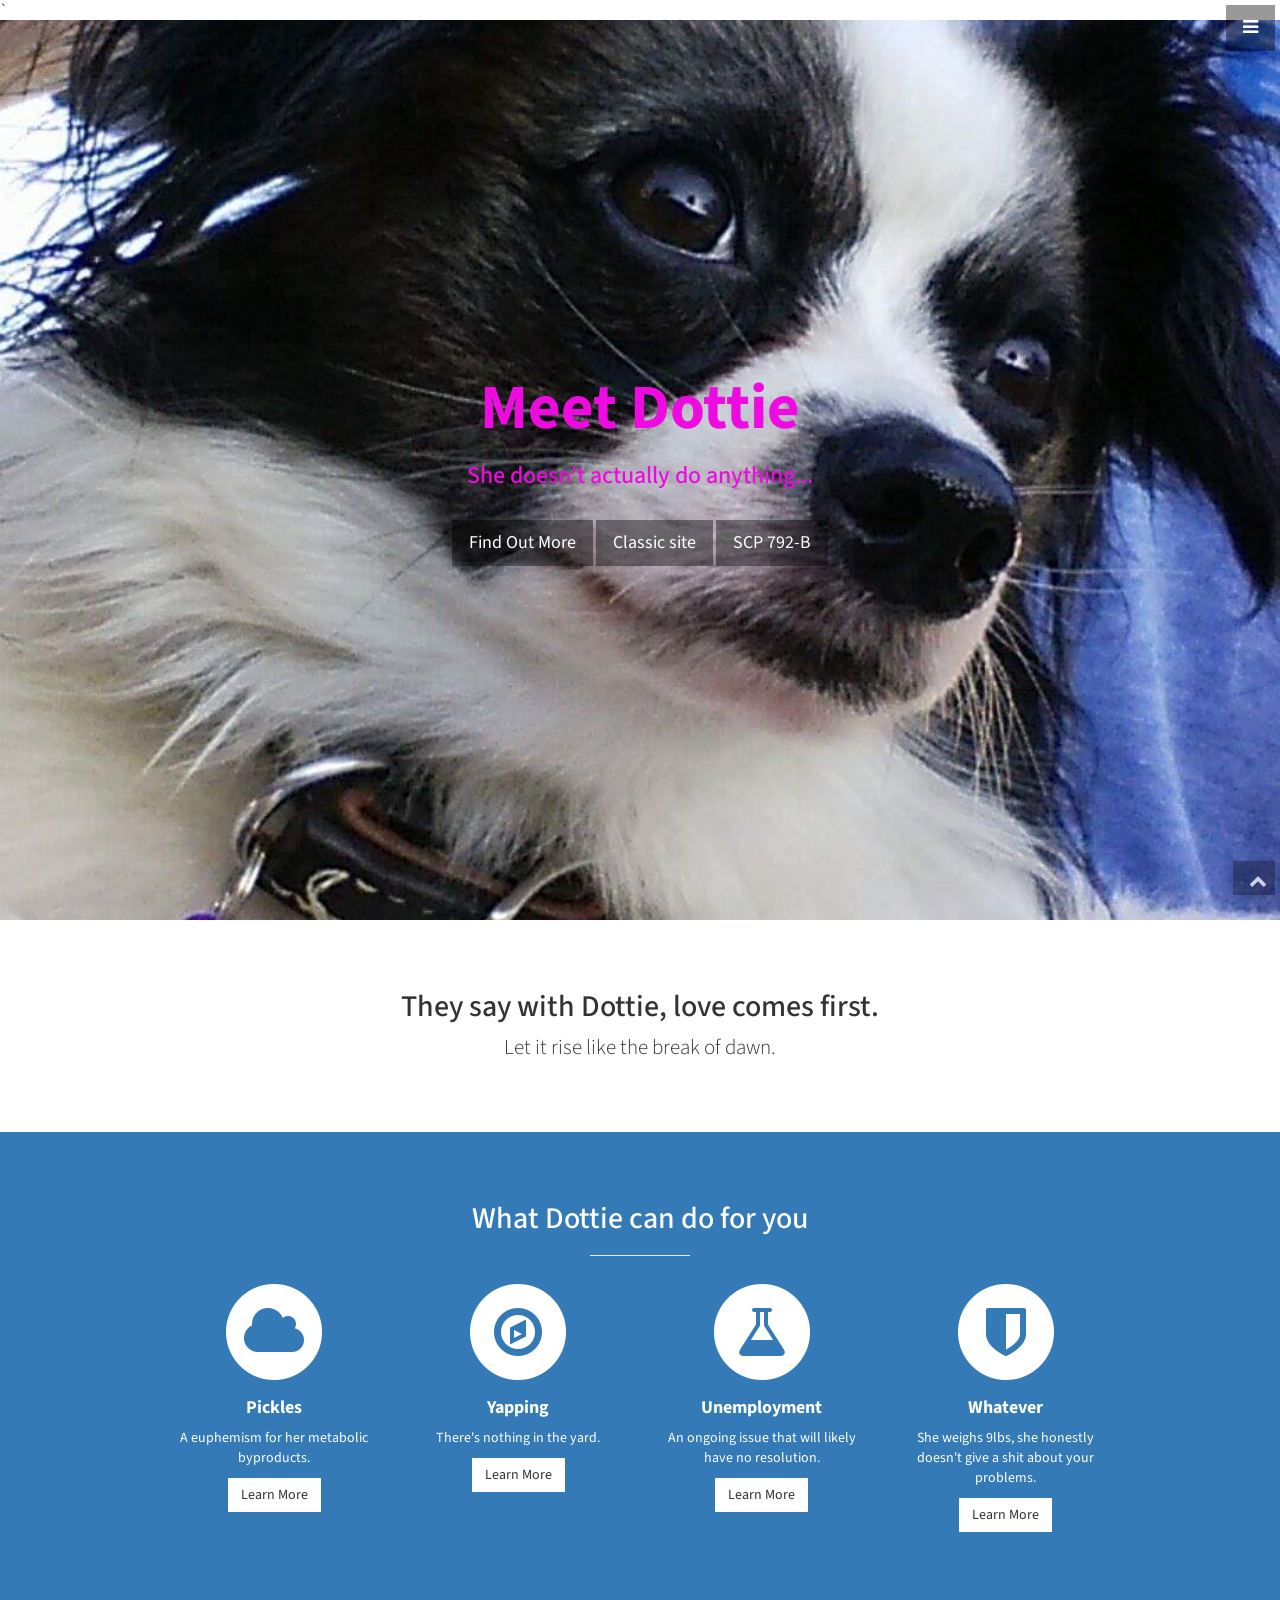
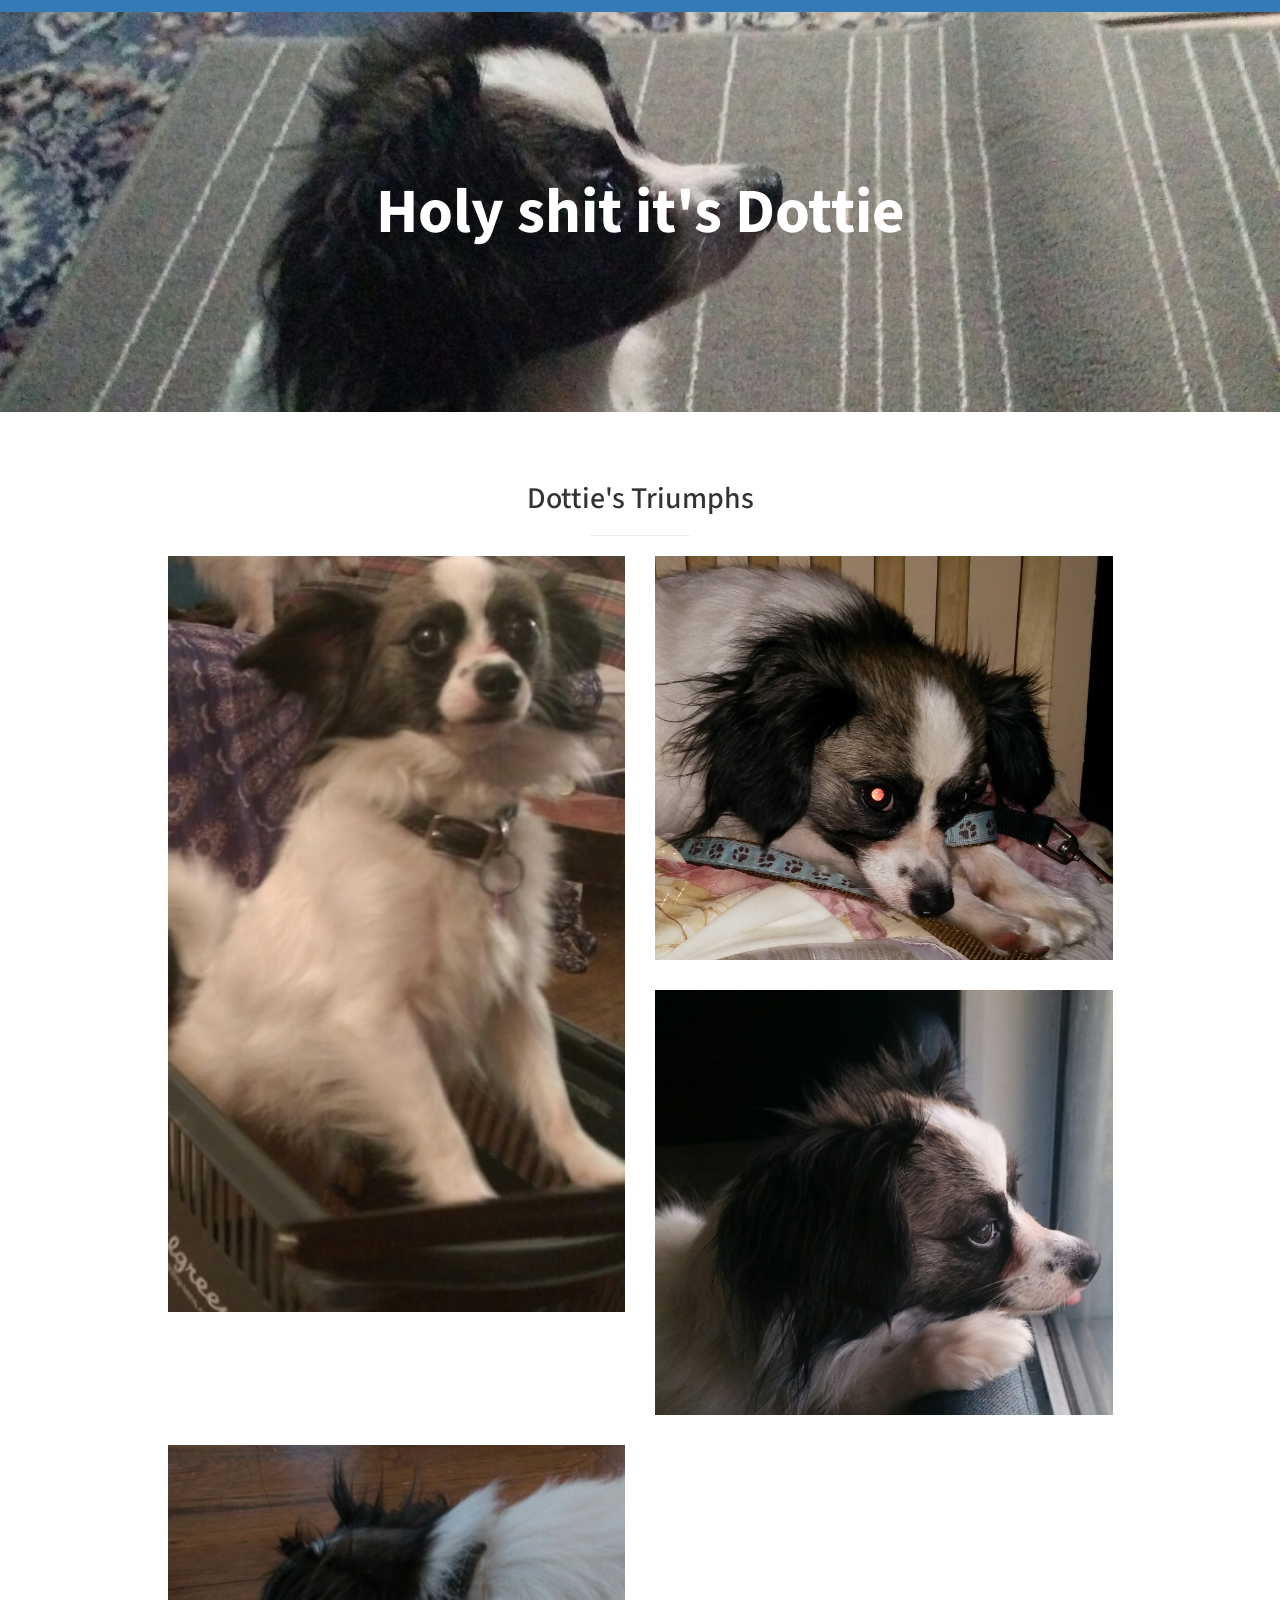
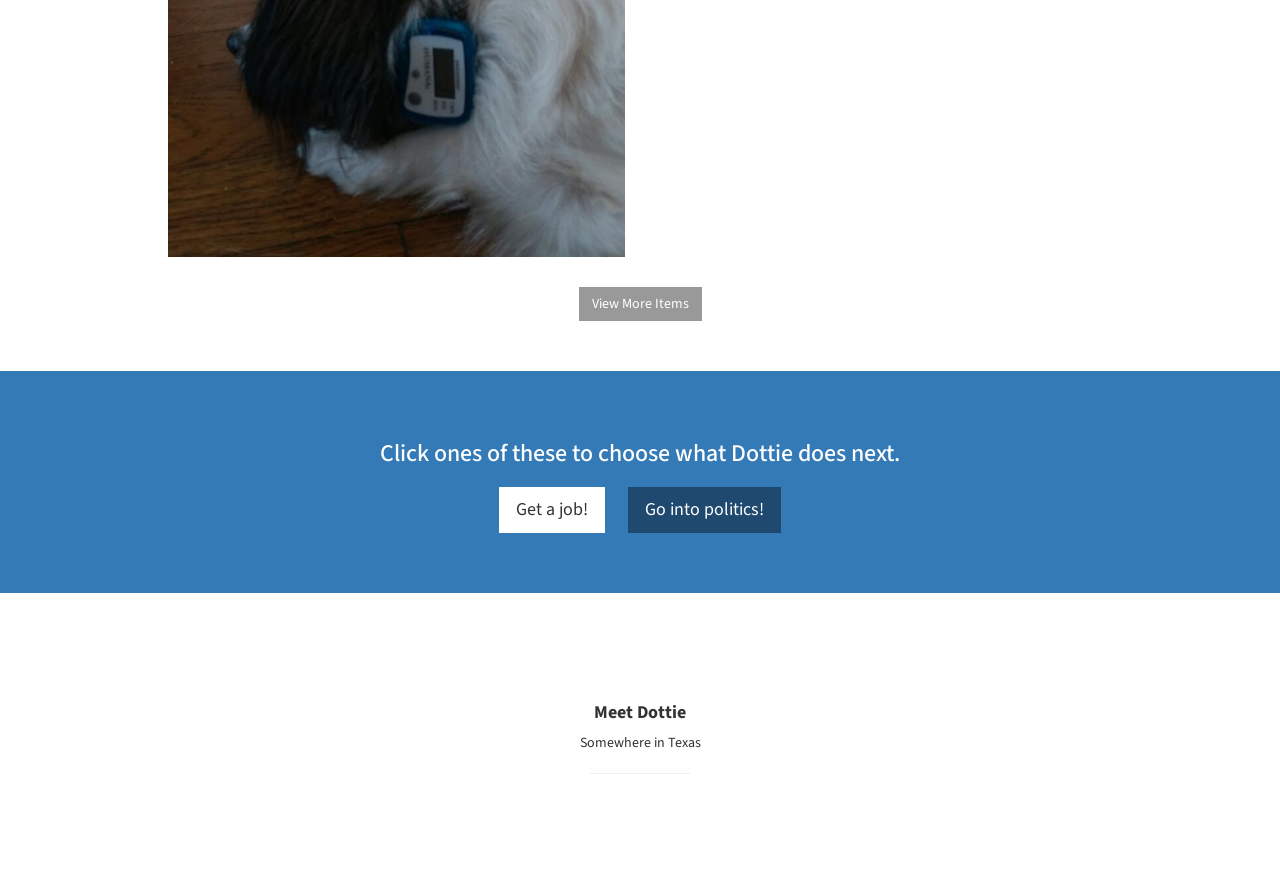
<file: index.html>
<!DOCTYPE html>
<html lang="en">

<head>

    <meta charset="utf-8">
    <meta http-equiv="X-UA-Compatible" content="IE=edge">
    <meta name="viewport" content="width=device-width, initial-scale=1">
    <meta name="description" content="">
    <meta name="author" content="">

    <title>All hail Dottie</title>

    <!-- Bootstrap Core CSS -->
    <link href="css/bootstrap.min.css" rel="stylesheet">

    <!-- Custom CSS -->
    <link href="css/stylish-portfolio.css" rel="stylesheet">

    <!-- Custom Fonts -->
    <link href="font-awesome/css/font-awesome.min.css" rel="stylesheet" type="text/css">
    <link href="https://fonts.googleapis.com/css?family=Source+Sans+Pro:300,400,700,300italic,400italic,700italic" rel="stylesheet" type="text/css">

    <!-- HTML5 Shim and Respond.js IE8 support of HTML5 elements and media queries -->
    <!-- WARNING: Respond.js doesn't work if you view the page via file:// -->
    <!--[if lt IE 9]>
        <script src="https://oss.maxcdn.com/libs/html5shiv/3.7.0/html5shiv.js"></script>
        <script src="https://oss.maxcdn.com/libs/respond.js/1.4.2/respond.min.js"></script>
    <![endif]-->
`
</head>

<body>

    <!-- Navigation -->
    <a id="menu-toggle" href="#" class="btn btn-dark btn-lg toggle"><i class="fa fa-bars"></i></a>
    <nav id="sidebar-wrapper">
        <ul class="sidebar-nav">
            <a id="menu-close" href="#" class="btn btn-light btn-lg pull-right toggle"><i class="fa fa-times"></i></a>
            <li class="sidebar-brand">
                <a href="#top" onclick=$("#menu-close").click();>Start Bootstrap</a>
            </li>
            <li>
                <a href="#top" onclick=$("#menu-close").click();>Home</a>
            </li>
            <li>
                <a href="#about" onclick=$("#menu-close").click();>About</a>
            </li>
            <li>
                <a href="#services" onclick=$("#menu-close").click();>Services</a>
            </li>
            <li>
                <a href="#portfolio" onclick=$("#menu-close").click();>Portfolio</a>
            </li>
            <li>
                <a href="#contact" onclick=$("#menu-close").click();>Contact</a>
            </li>
        </ul>
    </nav>

    <!-- Header -->
    <header id="top" class="header">
        <div class="text-vertical-center">
            <h1><font color=MediumBlue">Meet Dottie</h1>
            <h3>She doesn't actually do anything...</h3>
            </font>
            <br>
            <a href="#about" class="btn btn-dark btn-lg">Find Out More</a>
            <a href="old.html" class="btn btn-dark btn-lg">Classic site</a>
            <a href="scp.html" class="btn btn-dark btn-lg">SCP 792-B</a>
        </div>
    </header>

    <!-- About -->
    <section id="about" class="about">
        <div class="container">
            <div class="row">
                <div class="col-lg-12 text-center">
                    <h2>They say with Dottie, love comes first.</h2>
                    <p class="lead">Let it rise like the break of dawn.</p>
                </div>
            </div>
            <!-- /.row -->
        </div>
        <!-- /.container -->
    </section>

    <!-- Services -->
    <!-- The circle icons use Font Awesome's stacked icon classes. For more information, visit http://fontawesome.io/examples/ -->
    <section id="services" class="services bg-primary">
        <div class="container">
            <div class="row text-center">
                <div class="col-lg-10 col-lg-offset-1">
                    <h2>What Dottie can do for you</h2>
                    <hr class="small">
                    <div class="row">
                        <div class="col-md-3 col-sm-6">
                            <div class="service-item">
                                <span class="fa-stack fa-4x">
                                <i class="fa fa-circle fa-stack-2x"></i>
                                <i class="fa fa-cloud fa-stack-1x text-primary"></i>
                            </span>
                                <h4>
                                    <strong>Pickles</strong>
                                </h4>
                                <p>A euphemism for her metabolic byproducts.</p>
                                <a href="#" class="btn btn-light">Learn More</a>
                            </div>
                        </div>
                        <div class="col-md-3 col-sm-6">
                            <div class="service-item">
                                <span class="fa-stack fa-4x">
                                <i class="fa fa-circle fa-stack-2x"></i>
                                <i class="fa fa-compass fa-stack-1x text-primary"></i>
                            </span>
                                <h4>
                                    <strong>Yapping</strong>
                                </h4>
                                <p>There's nothing in the yard.</p>
                                <a href="#" class="btn btn-light">Learn More</a>
                            </div>
                        </div>
                        <div class="col-md-3 col-sm-6">
                            <div class="service-item">
                                <span class="fa-stack fa-4x">
                                <i class="fa fa-circle fa-stack-2x"></i>
                                <i class="fa fa-flask fa-stack-1x text-primary"></i>
                            </span>
                                <h4>
                                    <strong>Unemployment</strong>
                                </h4>
                                <p>An ongoing issue that will likely have no resolution.</p>
                                <a href="#" class="btn btn-light">Learn More</a>
                            </div>
                        </div>
                        <div class="col-md-3 col-sm-6">
                            <div class="service-item">
                                <span class="fa-stack fa-4x">
                                <i class="fa fa-circle fa-stack-2x"></i>
                                <i class="fa fa-shield fa-stack-1x text-primary"></i>
                            </span>
                                <h4>
                                    <strong>Whatever</strong>
                                </h4>
                                <p>She weighs 9lbs, she honestly doesn't give a shit about your problems.</p>
                                <a href="#" class="btn btn-light">Learn More</a>
                            </div>
                        </div>
                    </div>
                    <!-- /.row (nested) -->
                </div>
                <!-- /.col-lg-10 -->
            </div>
            <!-- /.row -->
        </div>
        <!-- /.container -->
    </section>

    <!-- Callout -->
    <aside class="callout">
        <div class="text-vertical-center">
            <h1>Holy shit it's Dottie</h1>
        </div>
    </aside>

    <!-- Portfolio -->
    <section id="portfolio" class="portfolio">
        <div class="container">
            <div class="row">
                <div class="col-lg-10 col-lg-offset-1 text-center">
                    <h2>Dottie's Triumphs</h2>
                    <hr class="small">
                    <div class="row">
                        <div class="col-md-6">
                            <div class="portfolio-item">
                                <a href="#">
                                    <img class="img-portfolio img-responsive" src="dot/cart.jpg">
                                </a>
                            </div>
                        </div>
                        <div class="col-md-6">
                            <div class="portfolio-item">
                                <a href="#">
                                    <img class="img-portfolio img-responsive" src="dot/evil.jpg">
                                </a>
                            </div>
                        </div>
                        <div class="col-md-6">
                            <div class="portfolio-item">
                                <a href="#">
                                    <img class="img-portfolio img-responsive" src="dot/profile.jpg">
                                </a>
                            </div>
                        </div>
                        <div class="col-md-6">
                            <div class="portfolio-item">
                                <a href="#">
                                    <img class="img-portfolio img-responsive" src="dot/tracker.jpg">
                                </a>
                            </div>
                        </div>
                    </div>
                    <!-- /.row (nested) -->
                    <a href="#" class="btn btn-dark">View More Items</a>
                </div>
                <!-- /.col-lg-10 -->
            </div>
            <!-- /.row -->
        </div>
        <!-- /.container -->
    </section>

    <!-- Call to Action -->
    <aside class="call-to-action bg-primary">
        <div class="container">
            <div class="row">
                <div class="col-lg-12 text-center">
                    <h3>Click ones of these to choose what Dottie does next.</h3>
                    <a href="#" class="btn btn-lg btn-light">Get a job!</a>
                    <a href="#" class="btn btn-lg btn-dark">Go into politics!</a>
                </div>
            </div>
        </div>
    </aside>
    <!-- Footer -->
    <footer>
        <div class="container">
            <div class="row">
                <div class="col-lg-10 col-lg-offset-1 text-center">
                    <h4><strong>Meet Dottie</strong>
                    </h4>
                    <p>Somewhere in Texas
                    <br>
                    <hr class="small">
                </div>
            </div>
        </div>
        <a id="to-top" href="#top" class="btn btn-dark btn-lg"><i class="fa fa-chevron-up fa-fw fa-1x"></i></a>
    </footer>

    <!-- jQuery -->
    <script src="js/jquery.js"></script>

    <!-- Bootstrap Core JavaScript -->
    <script src="js/bootstrap.min.js"></script>

    <!-- Custom Theme JavaScript -->
    <script>
    // Closes the sidebar menu
    $("#menu-close").click(function(e) {
        e.preventDefault();
        $("#sidebar-wrapper").toggleClass("active");
    });
    // Opens the sidebar menu
    $("#menu-toggle").click(function(e) {
        e.preventDefault();
        $("#sidebar-wrapper").toggleClass("active");
    });
    // Scrolls to the selected menu item on the page
    $(function() {
        $('a[href*=#]:not([href=#],[data-toggle],[data-target],[data-slide])').click(function() {
            if (location.pathname.replace(/^\//, '') == this.pathname.replace(/^\//, '') || location.hostname == this.hostname) {
                var target = $(this.hash);
                target = target.length ? target : $('[name=' + this.hash.slice(1) + ']');
                if (target.length) {
                    $('html,body').animate({
                        scrollTop: target.offset().top
                    }, 1000);
                    return false;
                }
            }
        });
    });
    //#to-top button appears after scrolling
    var fixed = false;
    $(document).scroll(function() {
        if ($(this).scrollTop() > 250) {
            if (!fixed) {
                fixed = true;
                // $('#to-top').css({position:'fixed', display:'block'});
                $('#to-top').show("slow", function() {
                    $('#to-top').css({
                        position: 'fixed',
                        display: 'block'
                    });
                });
            }
        } else {
            if (fixed) {
                fixed = false;
                $('#to-top').hide("slow", function() {
                    $('#to-top').css({
                        display: 'none'
                    });
                });
            }
        }
    });
    // Disable Google Maps scrolling
    // See http://stackoverflow.com/a/25904582/1607849
    // Disable scroll zooming and bind back the click event
    var onMapMouseleaveHandler = function(event) {
        var that = $(this);
        that.on('click', onMapClickHandler);
        that.off('mouseleave', onMapMouseleaveHandler);
        that.find('iframe').css("pointer-events", "none");
    }
    var onMapClickHandler = function(event) {
            var that = $(this);
            // Disable the click handler until the user leaves the map area
            that.off('click', onMapClickHandler);
            // Enable scrolling zoom
            that.find('iframe').css("pointer-events", "auto");
            // Handle the mouse leave event
            that.on('mouseleave', onMapMouseleaveHandler);
        }
        // Enable map zooming with mouse scroll when the user clicks the map
    $('.map').on('click', onMapClickHandler);
    </script>

</body>

</html>
</file>
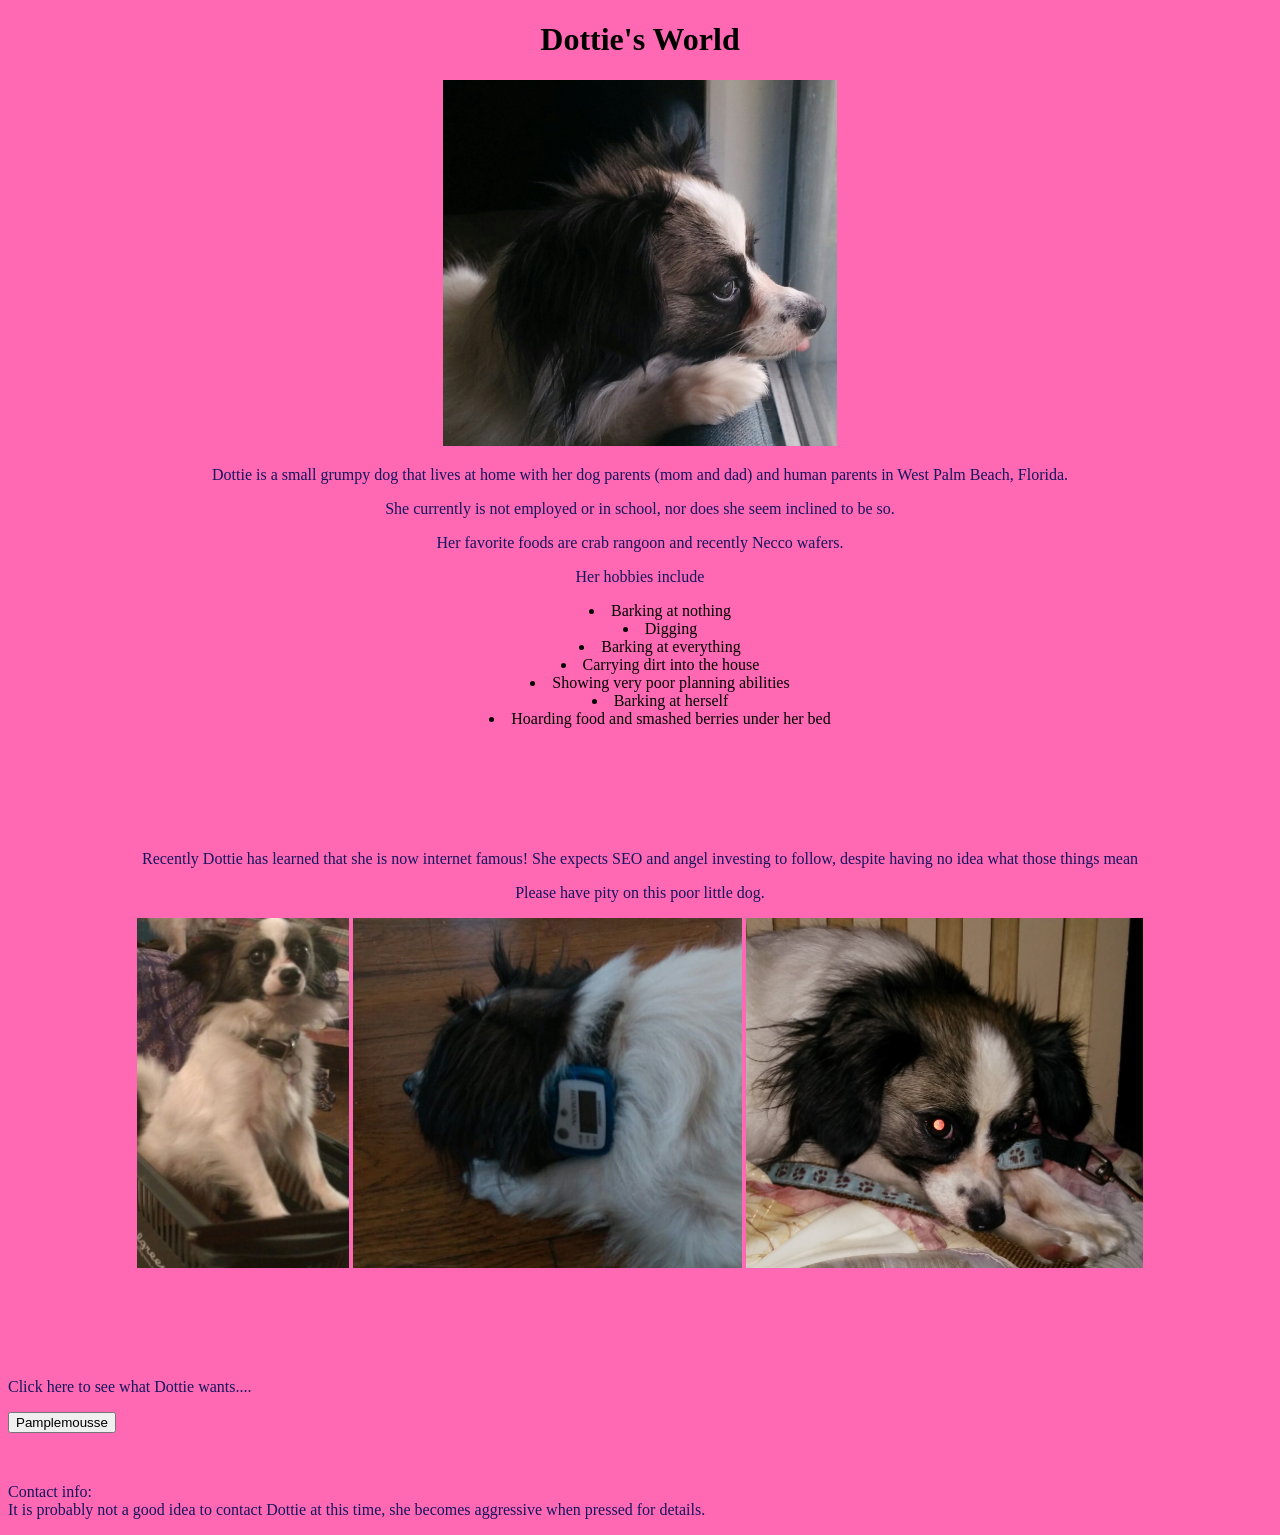
<file: old.html>
<!DOCTYPE html>
<!-- saved from url=(0738)https://s3.amazonaws.com/dazzlingdottie.com/index.html?X-Amz-Date=20170204T040237Z&X-Amz-Expires=300&X-Amz-Algorithm=AWS4-HMAC-SHA256&X-Amz-Signature=c0009ebdf0a5a84b54ae911f13a937ddd54d22629bc426de8e66eaaef8613fbc&X-Amz-Credential=ASIAILAFZGLB2PNH74UQ/20170204/us-east-1/s3/aws4_request&X-Amz-SignedHeaders=Host&x-amz-security-token=FQoDYXdzEOX//////////wEaDMzQhuQcJ4bhNnuyiyL6AT/bBRgTSUvPruwEzE5yU7vBzf3oeavjBiQ4mfsUYYLc7LNkPQ7dBpmvusYPiZD6HLLq9J%2BYLRyAJn04IoWbN6k0gbFt9SM7EO6DyAUWwarfglsfL1vf4WFvyWbLwSZcnbNNqsqYWmU6HCcmRhs5E71pShZ2vDAj4UHy0gue/c4Ug9rErJ06RWcDXDQV8k%2Br8MCLphVtCXU5JUaYnss4yX0FuhGnffJVDCEAA7/%2BSgiHbQUCBwkkk/8h6lTtUZiVaLlkoYYrkH4QzX00hz/0LeFAg5N85krXCt8eNyfA1Fz%2BlL1w0Lmhlos%2B%2BEz%2B5GYFZ3P0aaRwAVQIABEos6DVxAU%3D -->
<html><head><meta http-equiv="Content-Type" content="text/html; charset=UTF-8">

	<title>All about Dottie the tiny dog!</title>
	<style>
	  body {background-color:hotpink}
	  h1   {color:black;text-align:center}
	  p    {color:#14145E}
	</style>
</head>
<body>
<h1 align="center">Dottie's World</h1>

<div style="text-align: center;">
<img height="366" src="./old_img/profile.jpg"><p></p>
</div>

<p></p>

<p align="center">Dottie is a small grumpy dog that lives at home with her dog parents (mom and dad) and human parents in West Palm Beach, Florida.</p>

<p align="center">She currently is not employed or in school, nor does she seem inclined to be so.</p>

<p align="center">Her favorite foods are crab rangoon and recently Necco wafers.</p>

<p align="center">Her hobbies include</p>

<ul style="text-align: center; list-style-position: inside;">
	<li>Barking at nothing</li>
	<li>Digging</li>
	<li>Barking at everything</li>
	<li>Carrying dirt into the house</li>
	<li>Showing very poor planning abilities</li>
	<li>Barking at herself</li>
	<li>Hoarding food and smashed berries under her bed</li>
</ul>


<br>
<br>
<br>
<br>
<br>

<div style="text-align: center;">
<p>Recently Dottie has learned that she is now internet famous! She expects SEO and angel investing to follow, despite having no idea what those things mean</p>
<p>Please have pity on this poor little dog.</p>
<img height="350" src="./old_img/cart.jpg">
<img height="350" src="./old_img/tracker.jpg">
<img height="350" src="./old_img/evil.jpg">
</div>


<br>
<br>
<br>
<br>
<br>

<p id="dit1">Click here to see what Dottie wants....</p>
<button type="button" onclick="dotFunc()">Pamplemousse</button>



<script>
function dotFunc() {
    document.getElementById("dit1").innerHTML = "She wants the whole world!";
}
</script>

<p><br>

</p><p>Contact info:<br>
It is probably not a good idea to contact Dottie at this time, she becomes aggressive when pressed for details.</p>

<p></p>


</body></html>
</file>
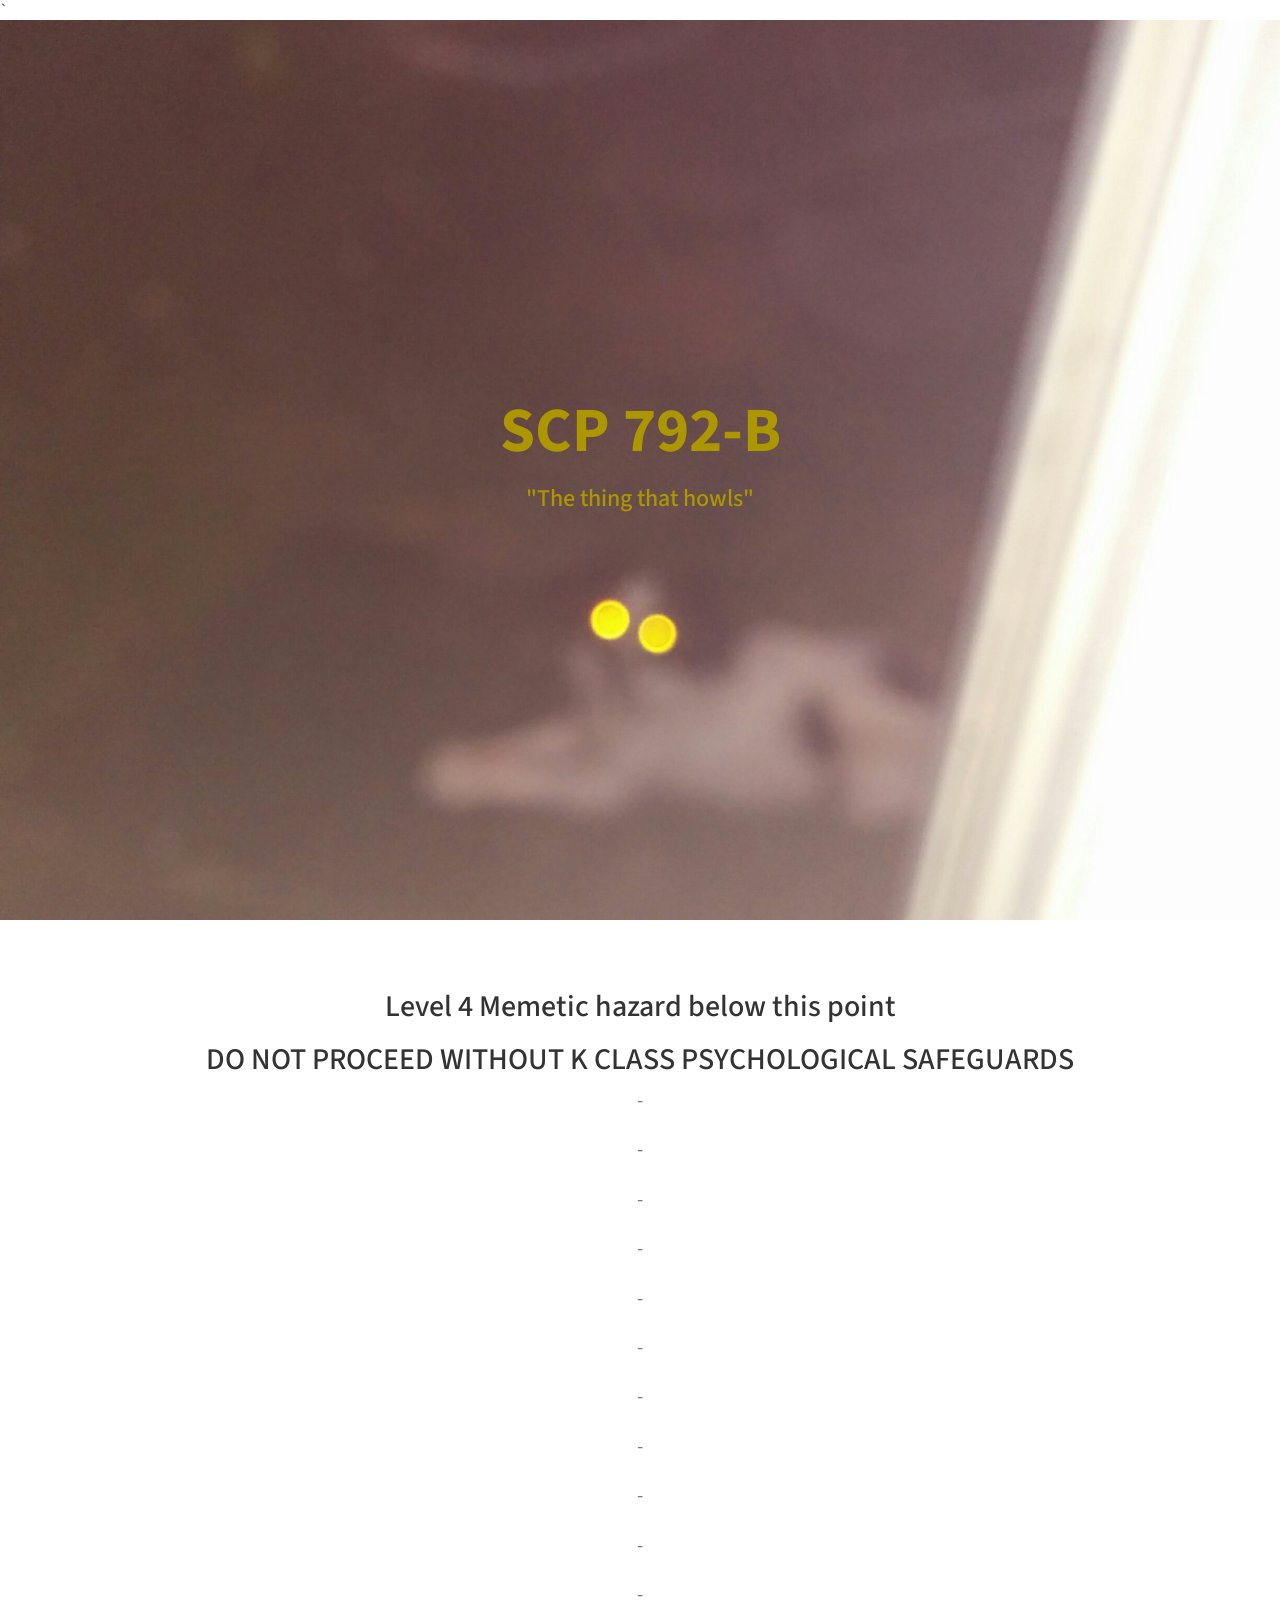
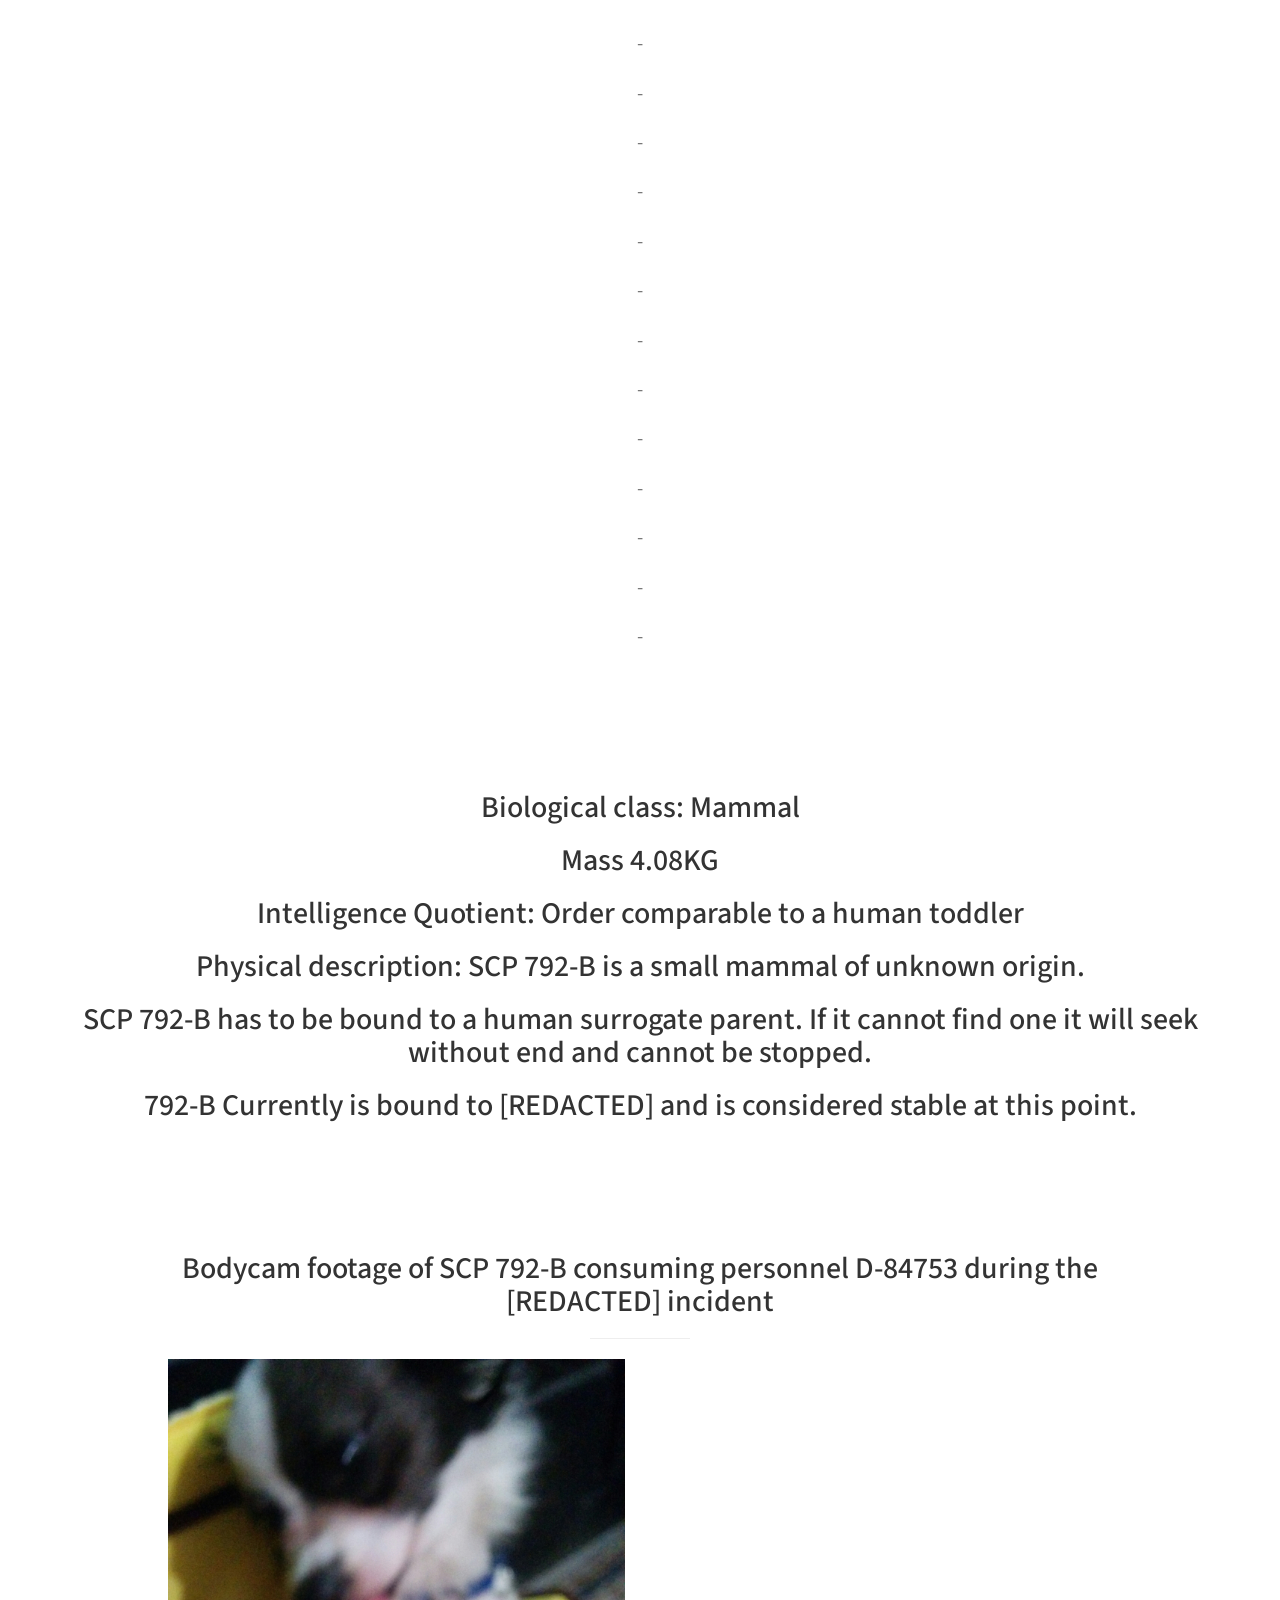
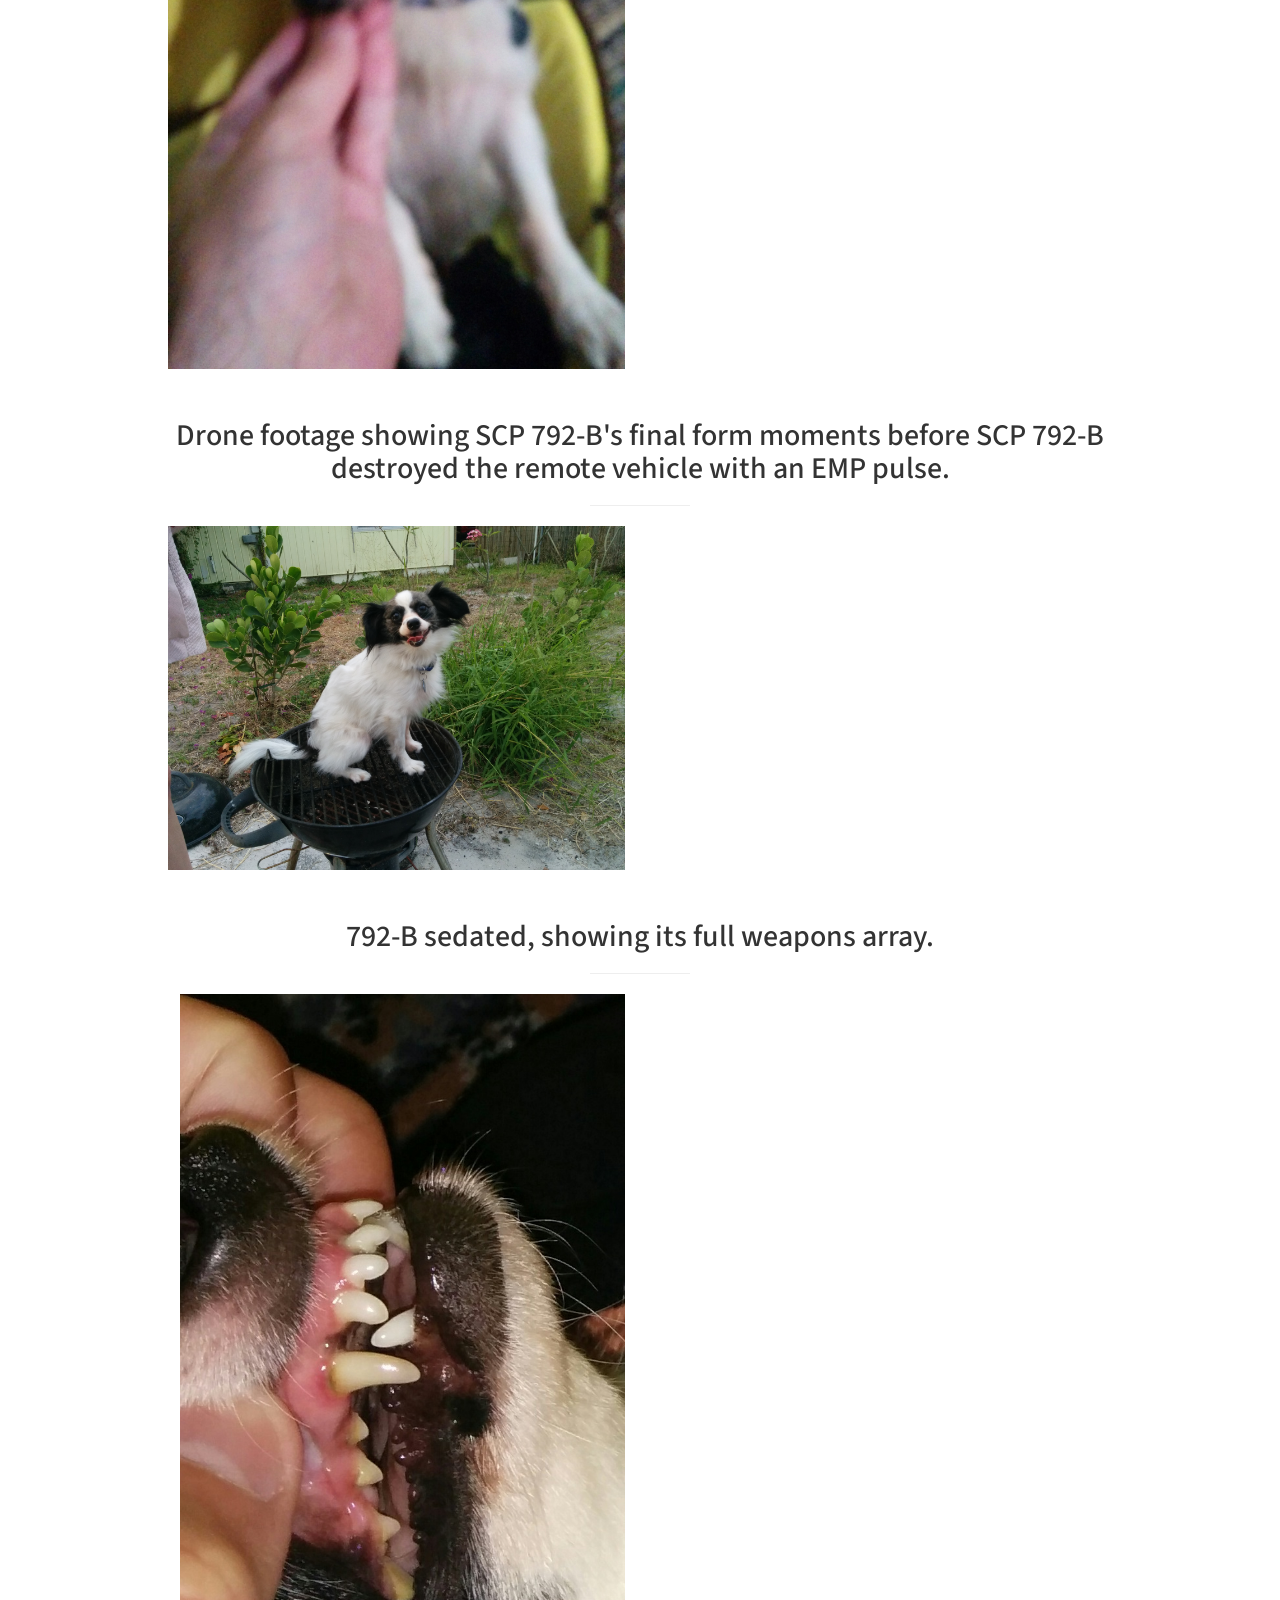
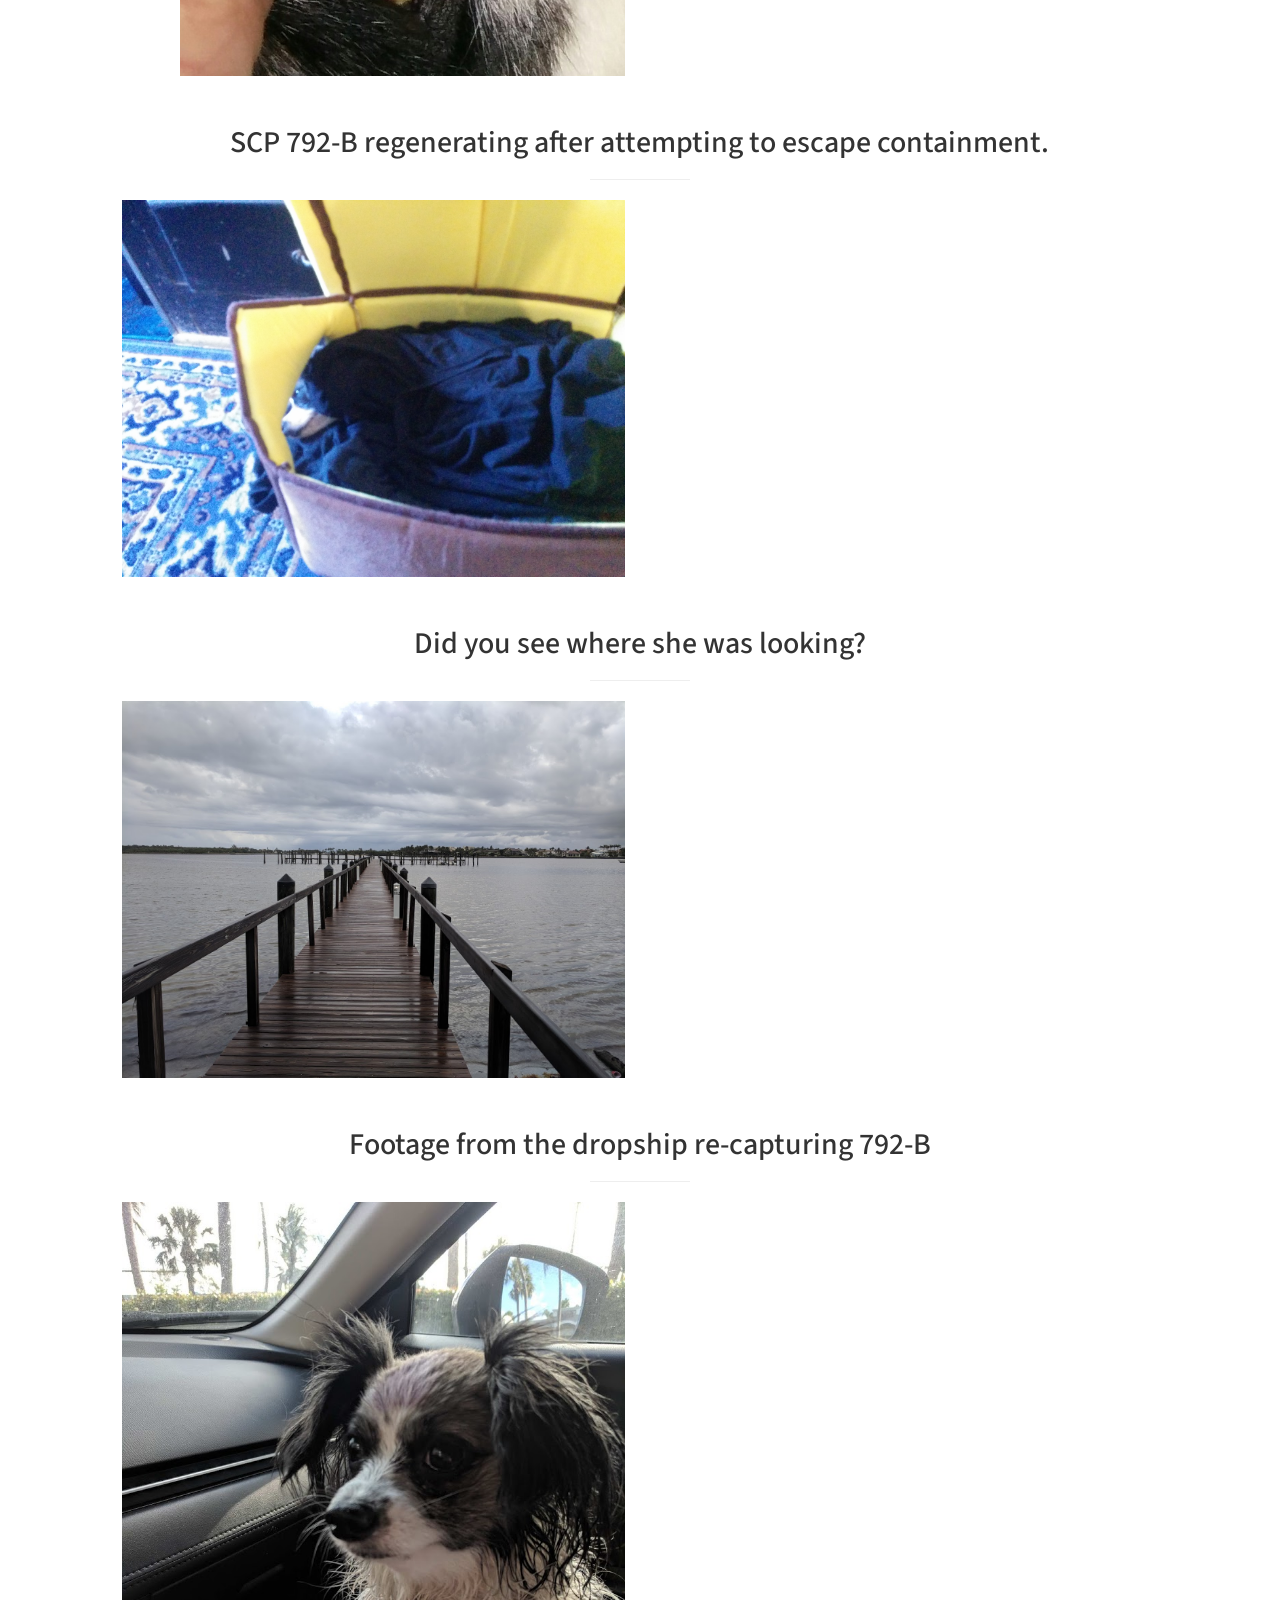
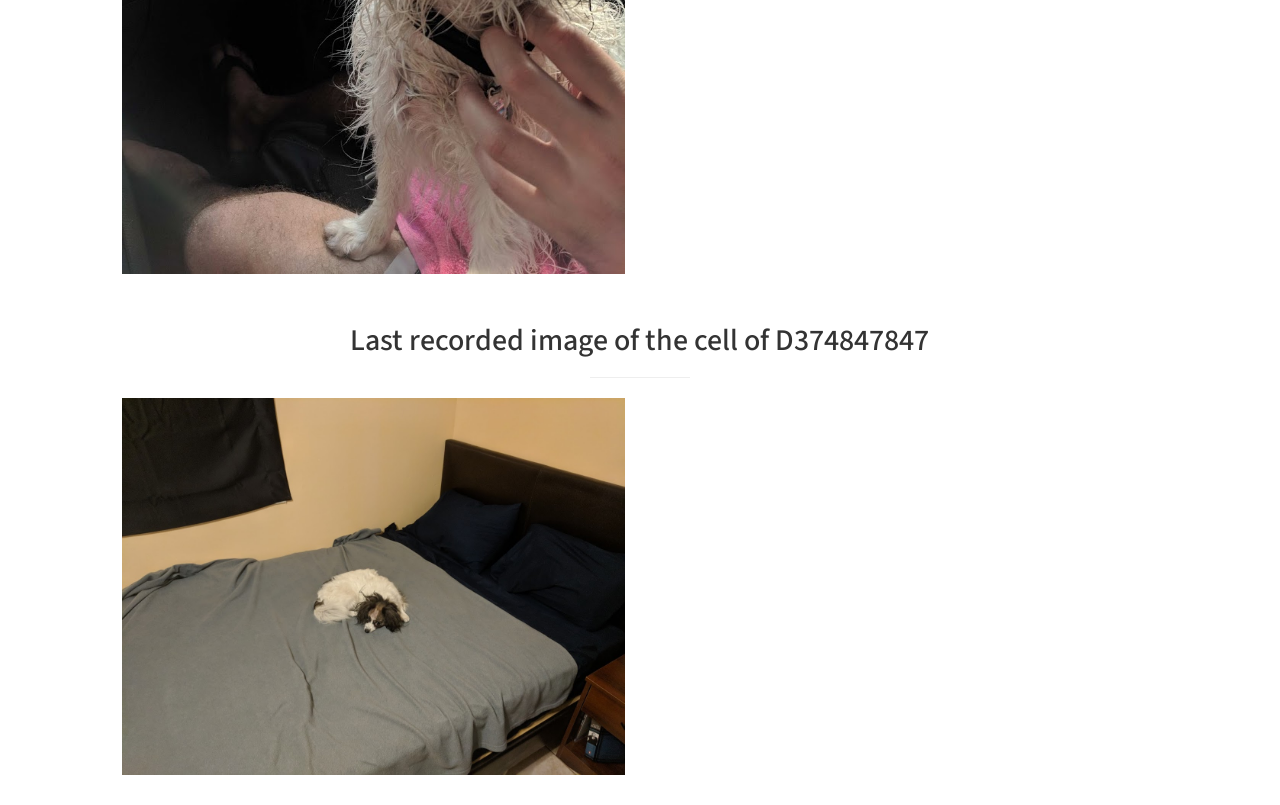
<file: scp.html>
<!DOCTYPE html>
<html lang="en">

<head>

    <meta charset="utf-8">
    <meta http-equiv="X-UA-Compatible" content="IE=edge">
    <meta name="viewport" content="width=device-width, initial-scale=1">
    <meta name="description" content="">
    <meta name="author" content="">

    <title>SCP 792-B</title>

    <!-- Bootstrap Core CSS -->
    <link href="css/bootstrap.min.css" rel="stylesheet">

    <!-- Custom CSS -->
    <link href="css/scp.css" rel="stylesheet">

    <!-- Custom Fonts -->
    <link href="font-awesome/css/font-awesome.min.css" rel="stylesheet" type="text/css">
    <link href="https://fonts.googleapis.com/css?family=Source+Sans+Pro:300,400,700,300italic,400italic,700italic" rel="stylesheet" type="text/css">

    <!-- HTML5 Shim and Respond.js IE8 support of HTML5 elements and media queries -->
    <!-- WARNING: Respond.js doesn't work if you view the page via file:// -->
    <!--[if lt IE 9]>
        <script src="https://oss.maxcdn.com/libs/html5shiv/3.7.0/html5shiv.js"></script>
        <script src="https://oss.maxcdn.com/libs/respond.js/1.4.2/respond.min.js"></script>
    <![endif]-->`
</head>

<body>

    <!-- Header -->
    <header id="top" class="header">
        <div class="text-vertical-center">
            <h1><font color=ac3973">SCP 792-B</h1>
            <h3>"The thing that howls"</h3>
            </font>
            <br>
        </div>
    </header>

    <!-- About -->
    <section id="about" class="about">
        <div class="container">
            <div class="row">
                <div class="col-lg-12 text-center">
                    <h2>Level 4 Memetic hazard below this point</h2>
                    <h2>DO NOT PROCEED WITHOUT K CLASS PSYCHOLOGICAL SAFEGUARDS</h2>
                    <p class="lead">-</p>
                    <p class="lead">-</p>
                    <p class="lead">-</p>
                    <p class="lead">-</p>
                    <p class="lead">-</p>
                    <p class="lead">-</p>
                    <p class="lead">-</p>
                    <p class="lead">-</p>
                    <p class="lead">-</p>
                    <p class="lead">-</p>
                    <p class="lead">-</p>
                    <p class="lead">-</p>
                    <p class="lead">-</p>
                    <p class="lead">-</p>
                    <p class="lead">-</p>
                    <p class="lead">-</p>
                    <p class="lead">-</p>
                    <p class="lead">-</p>
                    <p class="lead">-</p>
                    <p class="lead">-</p>
                    <p class="lead">-</p>
                    <p class="lead">-</p>
                    <p class="lead">-</p>
                    <p class="lead">-</p>
                </div>
            </div>
            <!-- /.row -->
        </div>
        <!-- /.container -->
    </section>



    <section id="about" class="about">
        <div class="container">
            <div class="row">
                <div class="col-lg-12 text-center">
                    <h2>Biological class: Mammal</h2>
                    <h2>Mass 4.08KG</h2>
                    <h2>Intelligence Quotient: Order comparable to a human toddler</h2>
                    <h2>Physical description: SCP 792-B is a small mammal of unknown origin. </h2>
                    <h2>SCP 792-B has to be bound to a human surrogate parent. If it cannot find one it will seek without end and cannot be stopped.</h2>
                    <h2>792-B Currently is bound to [REDACTED] and is considered stable at this point.</h2>
                </div>
            </div>
            <!-- /.row -->
        </div>
        <!-- /.container -->
    </section>

 <section id="portfolio" class="portfolio">
        <div class="container">
            <div class="row">
                <div class="col-lg-10 col-lg-offset-1 text-center">
                    <h2>Bodycam footage of SCP 792-B consuming personnel D-84753 during the [REDACTED] incident</h2>
                    <hr class="small">
                    <div class="row">
                        <div class="col-md-6">
                            <div class="portfolio-item">
                                <a href="#">
                                    <img class="img-portfolio img-responsive" src="dot/attack.jpg">
                                </a>
                            </div>
                        </div>
                </div>
                <!-- /.col-lg-10 -->
            </div>
         <div class="col-lg-10 col-lg-offset-1 text-center">
                    <h2>Drone footage showing SCP 792-B's final form moments before SCP 792-B destroyed the remote vehicle with an EMP pulse.</h2>
                    <hr class="small">
                    <div class="row">
                        <div class="col-md-6">
                            <div class="portfolio-item">
                                <a href="#">
                                    <img class="img-portfolio img-responsive" src="dot/grill.jpg">
                                </a>
                            </div>
                        </div>
                </div>
                <!-- /.col-lg-10 -->
            </div>
            <!-- /.row -->
        </div>
        <!-- /.container -->
        <div class="col-lg-10 col-lg-offset-1 text-center">
                    <h2>792-B sedated, showing its full weapons array.</h2>
                    <hr class="small">
                    <div class="row">
                        <div class="col-md-6">
                            <div class="portfolio-item">
                                <a href="#">
                                    <img class="img-portfolio img-responsive" src="dot/teeth.jpg">
                                </a>
                            </div>
                        </div>
                </div>
                <!-- /.col-lg-10 -->
            </div>
            <!-- /.row -->
        </div>
        <div class="col-lg-10 col-lg-offset-1 text-center">
                    <h2>SCP 792-B regenerating after attempting to escape containment.</h2>
                    <hr class="small">
                    <div class="row">
                        <div class="col-md-6">
                            <div class="portfolio-item">
                                <a href="#">
                                    <img class="img-portfolio img-responsive" src="dot/bed0.jpg">
                                </a>
                            </div>
                        </div>
                </div>
                <!-- /.col-lg-10 -->
            </div>
            <!-- /.row -->
        </div>
        <div class="col-lg-10 col-lg-offset-1 text-center">
                    <h2>Did you see where she was looking?</h2>
                    <hr class="small">
                    <div class="row">
                        <div class="col-md-6">
                            <div class="portfolio-item">
                                <a href="#">
                                    <img class="img-portfolio img-responsive" src="dot/dock.jpg">
                                </a>
                            </div>
                        </div>
                </div>
                <!-- /.col-lg-10 -->
            </div>
            <!-- /.row -->
        </div>
        <div class="col-lg-10 col-lg-offset-1 text-center">
                    <h2>Footage from the dropship re-capturing 792-B</h2>
                    <hr class="small">
                    <div class="row">
                        <div class="col-md-6">
                            <div class="portfolio-item">
                                <a href="#">
                                    <img class="img-portfolio img-responsive" src="dot/car.jpg">
                                </a>
                            </div>
                        </div>
                </div>
                <!-- /.col-lg-10 -->
            </div>
            <!-- /.row -->
        </div>
        <div class="col-lg-10 col-lg-offset-1 text-center">
                    <h2>Last recorded image of the cell of D374847847</h2>
                    <hr class="small">
                    <div class="row">
                        <div class="col-md-6">
                            <div class="portfolio-item">
                                <a href="#">
                                    <img class="img-portfolio img-responsive" src="dot/bed.jpg">
                                </a>
                            </div>
                        </div>
                </div>
                <!-- /.col-lg-10 -->
            </div>
            <!-- /.row -->
        </div>






</section>


</body>

</html>
</file>
<file: css/stylish-portfolio.css>
/*!
 * Start Bootstrap - Stylish Portfolio (http://startbootstrap.com/)
 * Copyright 2013-2016 Start Bootstrap
 * Licensed under MIT (https://github.com/BlackrockDigital/startbootstrap/blob/gh-pages/LICENSE)
 */

/* Global Styles */

html,
body {
    width: 100%;
    height: 100%;
}

body {
    font-family: "Source Sans Pro","Helvetica Neue",Helvetica,Arial,sans-serif;
}

.text-vertical-center {
    display: table-cell;
    text-align: center;
    vertical-align: middle;
}

.text-vertical-center h1 {
    margin: 0;
    padding: 0;
    font-size: 4.5em;
    font-weight: 700;
}

/* Custom Button Styles */

.btn-dark {
    border-radius: 0;
    color: #fff;
    background-color: rgba(0,0,0,0.4);
}

.btn-dark:hover,
.btn-dark:focus,
.btn-dark:active {
    color: #fff;
    background-color: rgba(0,0,0,0.7);
}

.btn-light {
    border-radius: 0;
    color: #333;
    background-color: rgb(255,255,255);
}

.btn-light:hover,
.btn-light:focus,
.btn-light:active {
    color: #333;
    background-color: rgba(255,255,255,0.8);
}

/* Custom Horizontal Rule */

hr.small {
    max-width: 100px;
}

/* Side Menu */

#sidebar-wrapper {
    z-index: 1000;
    position: fixed;
    right: 0;
    width: 250px;
    height: 100%;
    transform: translateX(250px);
    overflow-y: auto;
    background: #222;
    -webkit-transition: all 0.4s ease 0s;
    -moz-transition: all 0.4s ease 0s;
    -ms-transition: all 0.4s ease 0s;
    -o-transition: all 0.4s ease 0s;
    transition: all 0.4s ease 0s;
}

.sidebar-nav {
    position: absolute;
    top: 0;
    width: 250px;
    margin: 0;
    padding: 0;
    list-style: none;
}

.sidebar-nav li {
    text-indent: 20px;
    line-height: 40px;
}

.sidebar-nav li a {
    display: block;
    text-decoration: none;
    color: #999;
}

.sidebar-nav li a:hover {
    text-decoration: none;
    color: #fff;
    background: rgba(255,255,255,0.2);
}

.sidebar-nav li a:active,
.sidebar-nav li a:focus {
    text-decoration: none;
}

.sidebar-nav > .sidebar-brand {
    height: 55px;
    font-size: 18px;
    line-height: 55px;
}

.sidebar-nav > .sidebar-brand a {
    color: #999;
}

.sidebar-nav > .sidebar-brand a:hover {
    color: #fff;
    background: none;
}

#menu-toggle {
    z-index: 1;
    position: fixed;
    top: 0;
    right: 0;
}

#sidebar-wrapper.active {
    right: 250px;
    width: 250px;
    -webkit-transition: all 0.4s ease 0s;
    -moz-transition: all 0.4s ease 0s;
    -ms-transition: all 0.4s ease 0s;
    -o-transition: all 0.4s ease 0s;
    transition: all 0.4s ease 0s;
}

.toggle {
    margin: 5px 5px 0 0;
}

/* Header */

.header {
    display: table;
    position: relative;
    width: 100%;
    height: 100%;
    background: url(../img/bg.jpg) no-repeat center center scroll;
    -webkit-background-size: cover;
    -moz-background-size: cover;
    background-size: cover;
    -o-background-size: cover;
}

/* About */

.about {
    padding: 50px 0;
}

/* Services */

.services {
    padding: 50px 0;
}

.service-item {
    margin-bottom: 30px;
}

/* Callout */

.callout {
    display: table;
    width: 100%;
    height: 400px;
    color: #fff;
    background: url(../img/callout.jpg) no-repeat center center scroll;
    -webkit-background-size: cover;
    -moz-background-size: cover;
    background-size: cover;
    -o-background-size: cover;
}

/* Portfolio */

.portfolio {
    padding: 50px 0;
}

.portfolio-item {
    margin-bottom: 30px;
}

.img-portfolio {
    margin: 0 auto;
}

.img-portfolio:hover {
    opacity: 0.8;
}

/* Call to Action */

.call-to-action {
    padding: 50px 0;
}

.call-to-action .btn {
    margin: 10px;
}

/* Map */

.map {
    height: 500px;
}

@media(max-width:768px) {
    .map {
        height: 75%;
    }
}

.map iframe {
    pointer-events: none;
}

/* Footer */

footer {
    padding: 100px 0;
}

#to-top {
  display: none;
  position: fixed;
  bottom: 5px;
  right: 5px;
}
</file>
<file: css/scp.css>
/*!
 * Start Bootstrap - Stylish Portfolio (http://startbootstrap.com/)
 * Copyright 2013-2016 Start Bootstrap
 * Licensed under MIT (https://github.com/BlackrockDigital/startbootstrap/blob/gh-pages/LICENSE)
 */

/* Global Styles */

html,
body {
    width: 100%;
    height: 100%;
}

body {
    font-family: "Source Sans Pro","Helvetica Neue",Helvetica,Arial,sans-serif;
}

.text-vertical-center {
    display: table-cell;
    text-align: center;
    vertical-align: middle;
}

.text-vertical-center h1 {
    margin: 0;
    padding: 0;
    font-size: 4.5em;
    font-weight: 700;
}

/* Custom Button Styles */

.btn-dark {
    border-radius: 0;
    color: #fff;
    background-color: rgba(0,0,0,0.4);
}

.btn-dark:hover,
.btn-dark:focus,
.btn-dark:active {
    color: #fff;
    background-color: rgba(0,0,0,0.7);
}

.btn-light {
    border-radius: 0;
    color: #333;
    background-color: rgb(255,255,255);
}

.btn-light:hover,
.btn-light:focus,
.btn-light:active {
    color: #333;
    background-color: rgba(255,255,255,0.8);
}

/* Custom Horizontal Rule */

hr.small {
    max-width: 100px;
}

/* Side Menu */

#sidebar-wrapper {
    z-index: 1000;
    position: fixed;
    right: 0;
    width: 250px;
    height: 100%;
    transform: translateX(250px);
    overflow-y: auto;
    background: #222;
    -webkit-transition: all 0.4s ease 0s;
    -moz-transition: all 0.4s ease 0s;
    -ms-transition: all 0.4s ease 0s;
    -o-transition: all 0.4s ease 0s;
    transition: all 0.4s ease 0s;
}

.sidebar-nav {
    position: absolute;
    top: 0;
    width: 250px;
    margin: 0;
    padding: 0;
    list-style: none;
}

.sidebar-nav li {
    text-indent: 20px;
    line-height: 40px;
}

.sidebar-nav li a {
    display: block;
    text-decoration: none;
    color: #999;
}

.sidebar-nav li a:hover {
    text-decoration: none;
    color: #fff;
    background: rgba(255,255,255,0.2);
}

.sidebar-nav li a:active,
.sidebar-nav li a:focus {
    text-decoration: none;
}

.sidebar-nav > .sidebar-brand {
    height: 55px;
    font-size: 18px;
    line-height: 55px;
}

.sidebar-nav > .sidebar-brand a {
    color: #999;
}

.sidebar-nav > .sidebar-brand a:hover {
    color: #fff;
    background: none;
}

#menu-toggle {
    z-index: 1;
    position: fixed;
    top: 0;
    right: 0;
}

#sidebar-wrapper.active {
    right: 250px;
    width: 250px;
    -webkit-transition: all 0.4s ease 0s;
    -moz-transition: all 0.4s ease 0s;
    -ms-transition: all 0.4s ease 0s;
    -o-transition: all 0.4s ease 0s;
    transition: all 0.4s ease 0s;
}

.toggle {
    margin: 5px 5px 0 0;
}

/* Header */

.header {
    display: table;
    position: relative;
    width: 100%;
    height: 100%;
    background: url(../dot/eyes.jpg) no-repeat center center scroll;
    -webkit-background-size: cover;
    -moz-background-size: cover;
    background-size: cover;
    -o-background-size: cover;
}

/* About */

.about {
    padding: 50px 0;
}

/* Services */

.services {
    padding: 50px 0;
}

.service-item {
    margin-bottom: 30px;
}

/* Callout */

.callout {
    display: table;
    width: 100%;
    height: 400px;
    color: #fff;
    background: url(../dot/teeth.jpg) no-repeat center center scroll;
    -webkit-background-size: cover;
    -moz-background-size: cover;
    background-size: cover;
    -o-background-size: cover;
}

/* Portfolio */

.portfolio {
    padding: 50px 0;
}

.portfolio-item {
    margin-bottom: 30px;
}

.img-portfolio {
    margin: 0 auto;
}

.img-portfolio:hover {
    opacity: 0.8;
}

/* Call to Action */

.call-to-action {
    padding: 50px 0;
}

.call-to-action .btn {
    margin: 10px;
}

/* Map */

.map {
    height: 500px;
}

@media(max-width:768px) {
    .map {
        height: 75%;
    }
}

.map iframe {
    pointer-events: none;
}

/* Footer */

footer {
    padding: 100px 0;
}

#to-top {
  display: none;
  position: fixed;
  bottom: 5px;
  right: 5px;
}
</file>
